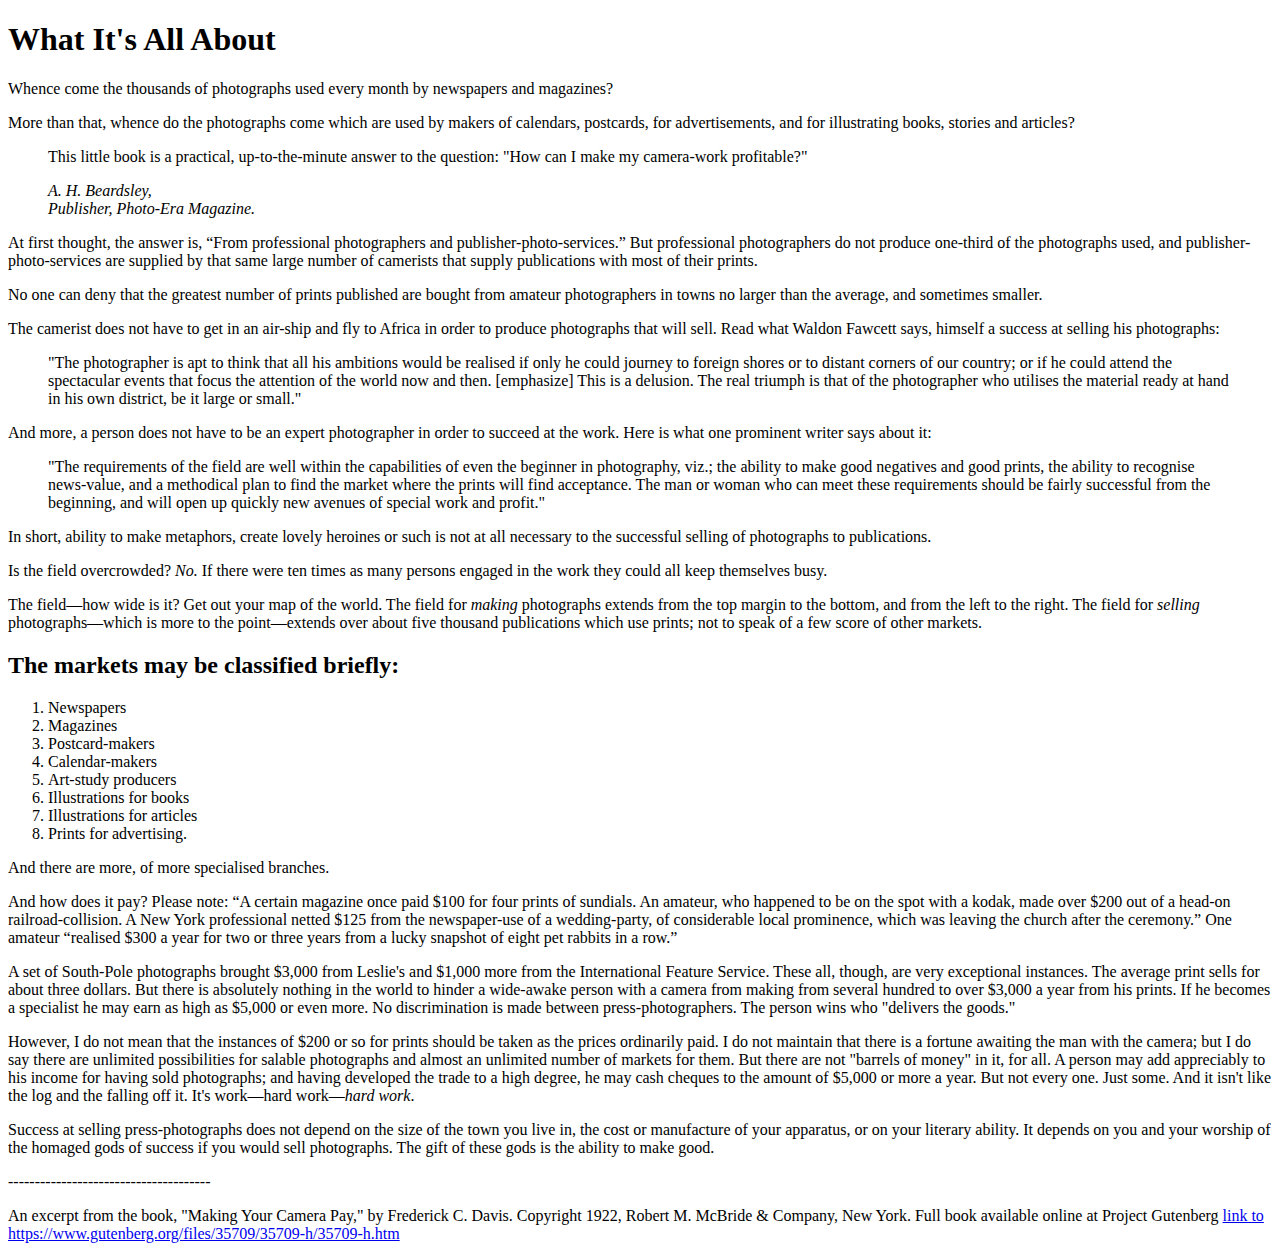
<file: 01. html-markup/index.html>
<!DOCTYPE html>
<html lang="en">
<head>
    <meta charset="UTF-8">
    <meta http-equiv="X-UA-Compatible" content="IE=edge">
    <meta name="viewport" content="width=device-width, initial-scale=1.0">
    <title>Document</title>
</head>
<body>
    <h1>What It's All About</h1>

<p>Whence come the thousands of photographs used every month by newspapers and magazines?</p>

<p>More than that, whence do the photographs come which are used by makers of calendars, postcards, for advertisements, and for illustrating books, stories and articles?</p>


<blockquote>
    <p>This little book is a practical, up-to-the-minute answer to the question: "How can I make my camera-work profitable?"</p>
    
    <cite>
        A. H. Beardsley, <br />
        Publisher, Photo-Era Magazine.
    </cite>
</blockquote>


<P>At first thought, the answer is, <q>From professional photographers and publisher-photo-services.</q> But professional photographers do not produce one-third of the photographs used, and publisher-photo-services are supplied by that same large number of camerists that supply publications with most of their prints.</P>

<p>No one can deny that the greatest number of prints published are bought from amateur photographers in towns no larger than the average, and sometimes smaller.</p>

<p>The camerist does not have to get in an air-ship and fly to Africa in order to produce photographs that will sell. Read what Waldon Fawcett says, himself a success at selling his photographs:</p>

<blockquote>
    "The photographer is apt to think that all his ambitions would be realised if only he could journey to foreign shores or to distant corners of our country; or if he could attend the spectacular events that focus the attention of the world now and then. [emphasize] This is a delusion. The real triumph is that of the photographer who utilises the material ready at hand in his own district, be it large or small."
</blockquote>

<p>And more, a person does not have to be an expert photographer in order to succeed at the work. Here is what one prominent writer says about it:</p>

<blockquote>
    "The requirements of the field are well within the capabilities of even the beginner in photography, viz.; the ability to make good negatives and good prints, the ability to recognise news-value, and a methodical plan to find the market where the prints will find acceptance. The man or woman who can meet these requirements should be fairly successful from the beginning, and will open up quickly new avenues of special work and profit."
</blockquote>

<p>In short, ability to make metaphors, create lovely heroines or such is not at all necessary to the successful selling of photographs to publications.</p>

<p>Is the field overcrowded? <em>No.</em> If there were ten times as many persons engaged in the work they could all keep themselves busy.</p>

<p>The field—how wide is it? Get out your map of the world. The field for <em>making</em> photographs extends from the top margin to the bottom, and from the left to the right. The field for <em>selling</em> photographs—which is more to the point—extends over about five thousand publications which use prints; not to speak of a few score of other markets.</p>

<h2>The markets may be classified briefly:</h2>

<ol>
    <li>Newspapers</li>
    <li>Magazines</li>
    <li>Postcard-makers</li>
    <li>Calendar-makers</li>
    <li>Art-study producers</li>
    <li>Illustrations for books</li>
    <li>Illustrations for articles</li>
    <li>Prints for advertising.</li>
</ol>

<p>And there are more, of more specialised branches.</p>

<p>And how does it pay? Please note: <q>A certain magazine once paid $100 for four prints of sundials. An amateur, who happened to be on the spot with a kodak, made over $200 out of a head-on railroad-collision. A New York professional netted $125 from the newspaper-use of a wedding-party, of considerable local prominence, which was leaving the church after the ceremony.</q> One amateur <q>realised $300 a year for two or three years from a lucky snapshot of eight pet rabbits in a row.</q></p>

A set of South-Pole photographs brought $3,000 from Leslie's and $1,000 more from the International Feature Service. These all, though, are very exceptional instances. The average print sells for about three dollars. But there is absolutely nothing in the world to hinder a wide-awake person with a camera from making from several hundred to over $3,000 a year from his prints. If he becomes a specialist he may earn as high as $5,000 or even more.

No discrimination is made between press-photographers. The person wins who "delivers the goods."

<p>However, I do not mean that the instances of $200 or so for prints should be taken as the prices ordinarily paid. I do not maintain that there is a fortune awaiting the man with the camera; but I do say there are unlimited possibilities for salable photographs and almost an unlimited number of markets for them. But there are not "barrels of money" in it, for all. A person may add appreciably to his income for having sold photographs; and having developed the trade to a high degree, he may cash cheques to the amount of $5,000 or more a year. But not every one. Just some. And it isn't like the log and the falling off it. It's work—hard work—<em>hard work</em>.</p>

<p>Success at selling press-photographs does not depend on the size of the town you live in, the cost or manufacture of your apparatus, or on your literary ability. It depends on you and your worship of the homaged gods of success if you would sell photographs. The gift of these gods is the ability to make good.</p>

--------------------------------------
<p>An excerpt from the book, "Making Your Camera Pay," by Frederick C. Davis. Copyright 1922, Robert M. McBride & Company, New York. Full book available online at Project Gutenberg <a href="link to https://www.gutenberg.org/files/35709/35709-h/35709-h.htm"> link to https://www.gutenberg.org/files/35709/35709-h/35709-h.htm</a></p>
</body>
</html>
</file>
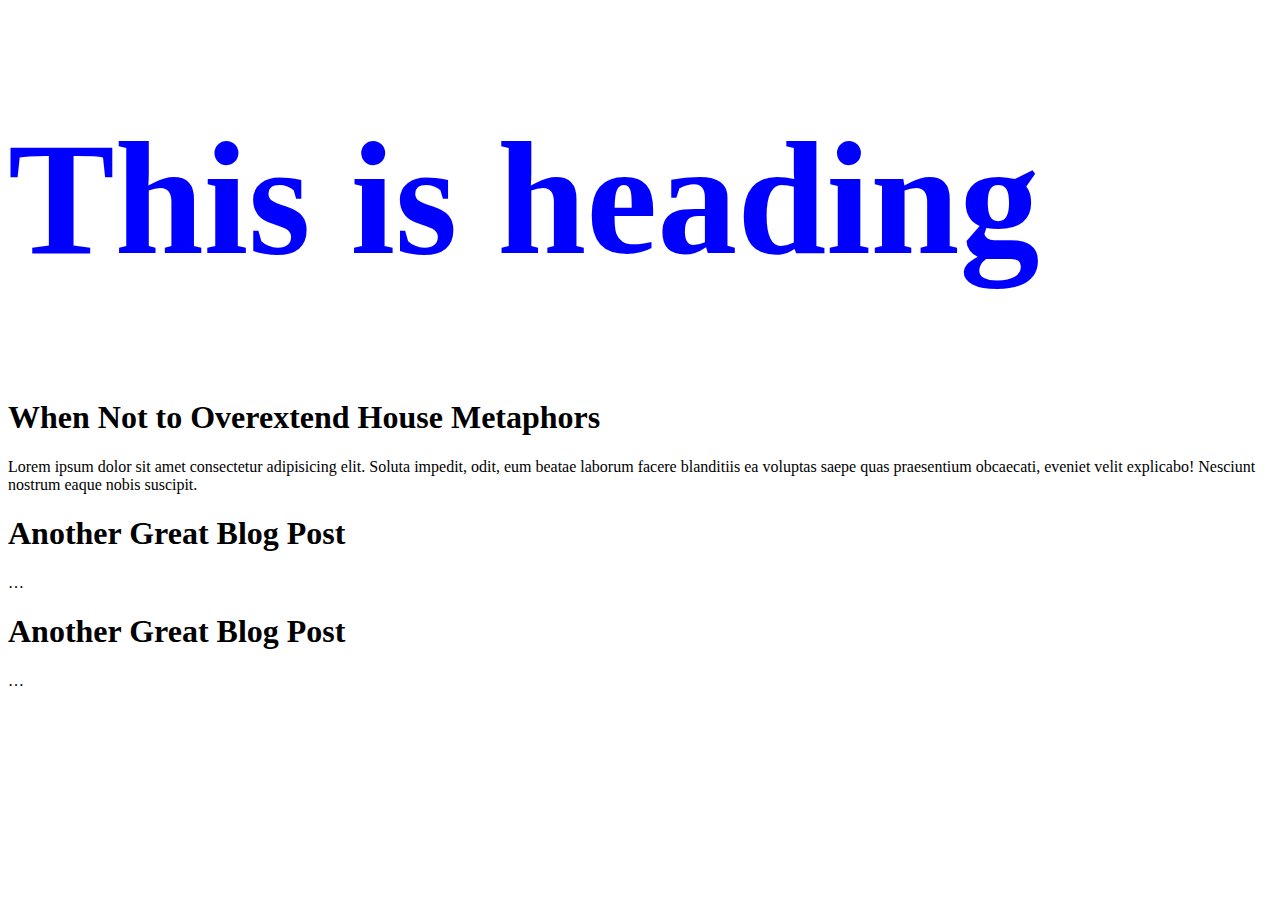
<file: 01. html-markup/attributes.html>
<!DOCTYPE html>
<html lang="en">
<head>
    <meta charset="UTF-8">
    <meta http-equiv="X-UA-Compatible" content="IE=edge">
    <meta name="viewport" content="width=device-width, initial-scale=1.0">

    <meta name="description" content="Free Web tutorials">
    <meta name="keywords" content="HTML, CSS, JavaScript">
    <meta name="author" content="John Doe">

    <title>Attributes in HTML</title>
    <style>
        .header {
            color: blue;
            font-size: 80px;
        }
    </style>

    
</head>
<body>

    <header>

    </header>

    <div class="header">
        <h1 class="header-title">This is heading</h1>
    </div>

    <div id="blog-posts" class="blog-posts">

        <div class="post">
          <h1 class="post-title">When Not to Overextend House Metaphors</h1>
          <p class="post-text">Lorem ipsum dolor sit amet consectetur adipisicing elit. Soluta impedit, odit, eum beatae laborum facere blanditiis ea voluptas saepe quas praesentium obcaecati, eveniet velit explicabo! Nesciunt nostrum eaque nobis suscipit.</p>
        </div>
        
        <div class="post">
          <h1 class="post-title">Another Great Blog Post</h1>
          <p class="post-text"> … </p>
        </div>

        <div class="post">
          <h1 class="post-title">Another Great Blog Post</h1>
          <p class="post-text"> … </p>
        </div>

    </div>


    <script>
        alert('Hello')
    </script>
    <script src=""></script>
</body>
</html>
</file>
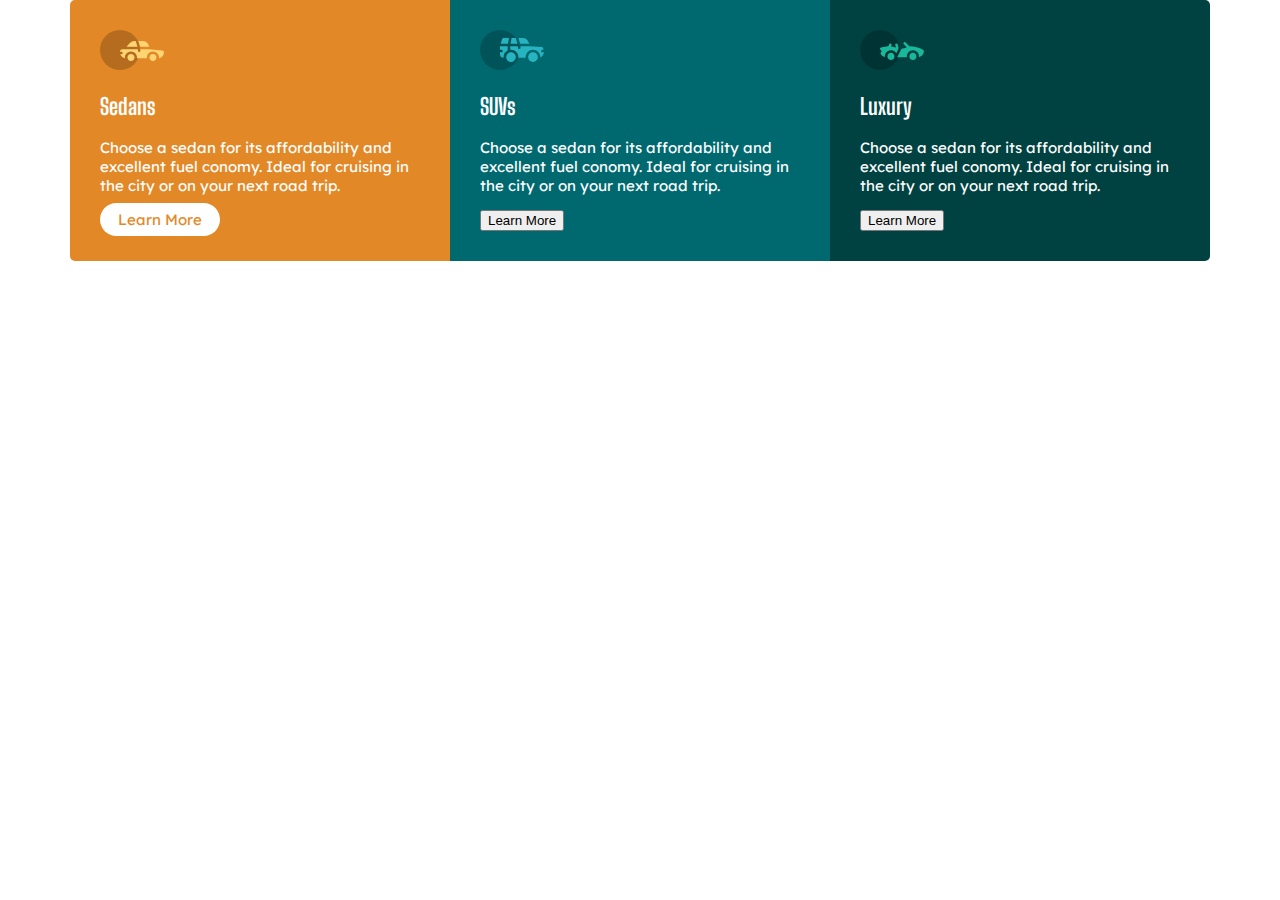
<file: 01. html-markup/cards.html>
<!DOCTYPE html>
<html lang="en">
<head>
    <meta charset="UTF-8">
    <meta http-equiv="X-UA-Compatible" content="IE=edge">
    <meta name="viewport" content="width=device-width, initial-scale=1.0">
    <title>3-column preview card component</title>

    
   
    
    <link rel="stylesheet" href="./assets/css/styles.css">
</head>
<body>

    <div class="container">
        <div class="cards text-white">
    
            <div class="card sedans">
                <div class="icon">
                    <img src="./images/icon-sedans.svg" alt="Icon Sedans">
                </div>
                <div class="content">
                    <h2>Sedans</h2>
                    <p> Choose a sedan for its affordability and excellent fuel conomy. Ideal for cruising in the city or on your next road trip.</p>
                </div>
    
                <a href="#" class="btn">Learn More</a>
            </div>
    
            <div class="card suvs">
                <div class="icon">
                    <img src="./images/icon-suvs.svg" alt="Suvs Icon">
                </div>
                <div class="content">
                    <h2>SUVs</h2>
                    <p> Choose a sedan for its affordability and excellent fuel conomy. Ideal for cruising in the city or on your next road trip.</p>
                </div>
    
                <button>Learn More</button>
            </div>
    
            <div class="card luxury">
                <div class="icon">
                    <img src="./images/icon-luxury.svg" alt="Luxury Icon">
                </div>
                <div class="content">
                    <h2>Luxury</h2>
                    <p> Choose a sedan for its affordability and excellent fuel conomy. Ideal for cruising in the city or on your next road trip.</p>
                </div>
    
                <button>Learn More</button>
            </div>
    
        </div>
    </div>
    
</body>
</html>
</file>
<file: 01. html-markup/assets/css/styles.css>
@import url('https://fonts.googleapis.com/css2?family=Big+Shoulders+Display:wght@700&family=Lexend+Deca&display=swap');

/* Asterisk  */
* {

}

html,
body {
    font-size: 15px;
    font-family: 'Lexend Deca', sans-serif;
    font-weight: 400;
    margin: 0;
}

h1, h2, h3, h4, h5, h6 {
    font-family: 'Big Shoulders Display', cursive;
    font-weight: 700;
}

/* COMMON STYLES */
.text-white {
    color: white;
}
.bg-white {
    background:white;
}
.btn {
    background-color: white;
    padding: 5px 16px;
    border-radius: 30px;
    text-decoration: none;
    color: hsl(31, 77%, 52%);
    transition: all 0.6s ease-in-out;
    border: 2px solid transparent;
}
.btn:hover {
    background-color: transparent;
    color: white;
    border: 2px solid white;
}

.container {
    width: 1140px;
    margin: 0 auto;
}

/* CARD STYLES */
.cards {
    display: flex;
    border-radius: 8px;
}
.card {
    padding: 30px;
    /* color: white; */
}
.sedans {
    background: hsl(31, 77%, 52%);
    border-top-left-radius: 5px;
    border-bottom-left-radius: 5px;
}
.suvs {
    background: hsl(184, 100%, 22%);
}
.luxury {
    background: hsl(179, 100%, 13%);
    border-top-right-radius: 5px;
    border-bottom-right-radius: 5px;
}
</file>
